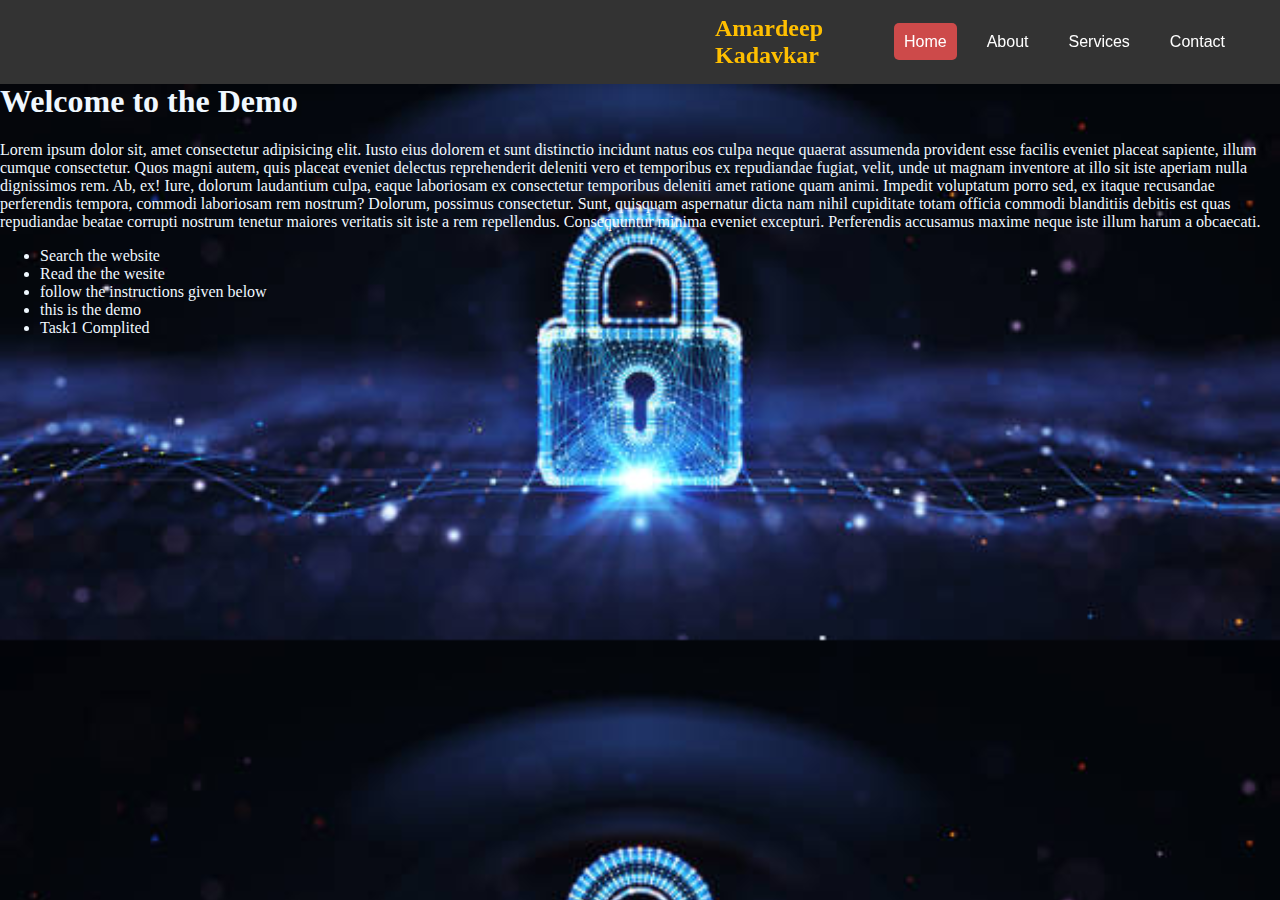
<file: index.html>
<!DOCTYPE html>
<html lang="en">
<head>
    <meta charset="UTF-8">
    <meta name="viewport" content="width=device-width, initial-scale=1.0">
    <link rel="stylesheet" href="styles.css">
    <script src="script.js" defer></script>
    <title>Interactive Navigation Menu</title>
</head>
<body>
    <br>
    <!-- Navigation Menu -->
    <nav>
        <!-- <div><img src="images.jpg" alt="Amardeep Kadavkar"></div> -->
        <div class="logo">Amardeep Kadavkar</div>
        <div class="menu-toggle">&#9776;</div>
        <ul class="nav-list">
            <li><a href="#" class="active">Home</a></li>
            <li><a href="#">About</a></li>
            <li><a href="#">Services</a></li>
            <li><a href="#">Contact</a></li>
        </ul>
    </nav>

    <!-- Content for Demo -->
    <section id="decoration">
        <h1>Welcome to the Demo</h1>
        <p>Lorem ipsum dolor sit, amet consectetur adipisicing elit. Iusto eius dolorem et sunt distinctio incidunt natus eos culpa neque quaerat assumenda provident esse facilis eveniet placeat sapiente, illum cumque consectetur.
        Quos magni autem, quis placeat eveniet delectus reprehenderit deleniti vero et temporibus ex repudiandae fugiat, velit, unde ut magnam inventore at illo sit iste aperiam nulla dignissimos rem. Ab, ex!
        Iure, dolorum laudantium culpa, eaque laboriosam ex consectetur temporibus deleniti amet ratione quam animi. Impedit voluptatum porro sed, ex itaque recusandae perferendis tempora, commodi laboriosam rem nostrum? Dolorum, possimus consectetur.
        Sunt, quisquam aspernatur dicta nam nihil cupiditate totam officia commodi blanditiis debitis est quas repudiandae beatae corrupti nostrum tenetur maiores veritatis sit iste a rem repellendus. Consequuntur minima eveniet excepturi.
        Perferendis accusamus maxime neque iste illum harum a obcaecati.</p>

    <ul>
        <li> Search the website </li>
        <li> Read the the wesite </li>
        <li> follow the instructions given below </li>
        <li> this is the demo </li>
        <li> Task1 Complited</li>

    </ul>
    </section>
</body>
</html>
</file>
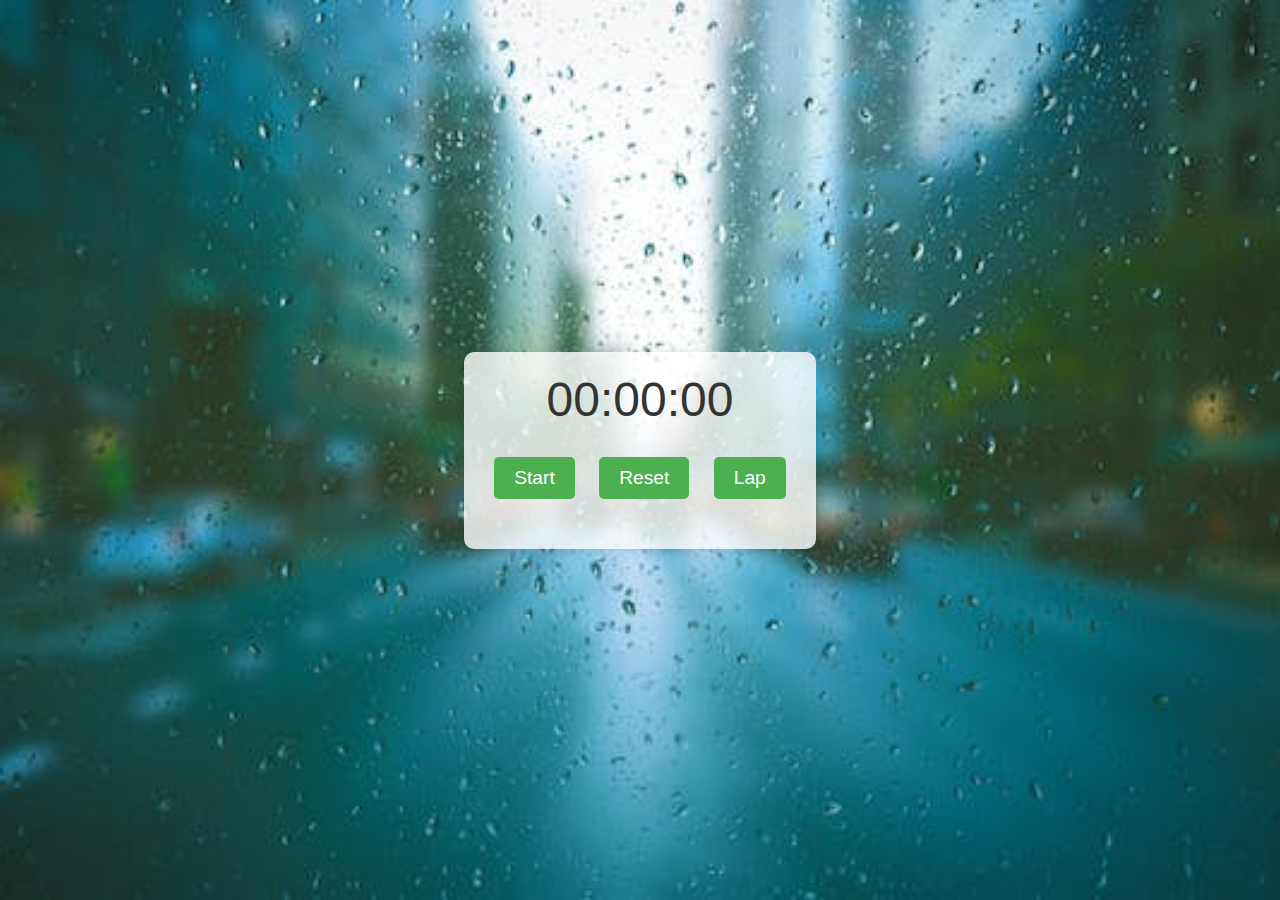
<file: index1.html>
<!DOCTYPE html>
<html lang="en">
<head>
    <meta charset="UTF-8">
    <meta name="viewport" content="width=device-width, initial-scale=1.0">
    <link rel="stylesheet" href="style1.css">
    <title>Stopwatch</title>
</head>
<body>
    <div class="stopwatch-container">
        <div id="display">00:00:00</div>
        <button id="startStopBtn" onclick="startStop()">Start</button>
        <button id="resetBtn" onclick="reset()">Reset</button>
        <button id="lapBtn" onclick="lap()">Lap</button>
        <ul id="laps"></ul>
    </div>
    <script src="Script1.js"></script>
</body>
</html>
</file>
<file: styles.css>
body {
  margin: 0;
  font-family: 'Segoe UI', Tahoma, Geneva, Verdana, sans-serif;
  background-image: url(new1.jpg);
  background-size: cover;
}

/* Navigation Menu Styles */
nav {
  display: flex;
  align-items: center;
  justify-content: space-between;
  position: fixed;
  top: 0;
  width: 100%;
  background-color: #333;
  padding: 15px;
  box-shadow: 0 4px 6px rgba(0, 0, 0, 0.1);
  z-index: 1000;
  transition: background-color 0.3s ease;
}

.logo {
  color: #FFBF00;
  font-size: 1.5em;
  justify-content: center;
  align-content: center;
  font-family: cursive;
  margin-left: 700px;
  font-weight: bold;
}

.menu-toggle {
  display: none;
  cursor: pointer;
  font-size: 1.5em;
  color: white;
}

.nav-list {
  list-style: none;
  display: flex;
  margin: 0;
  padding: 0;
  margin-right: 50px;
}

.nav-list li {
  margin: 0 10px;
}

nav a {
  color: white;
  text-decoration: none;
  padding: 10px;
  border-radius: 5px;
  transition: background-color 0.3s ease, color 0.3s ease;
}

nav a.active {
  background-color: #cd4a4a;
}
nav a:hover {
  background-color: aliceblue;
}

#decoration{
  font-family: 'Times New Roman', Times, serif;
  font-weight: 200;
  font-size: medium;
  margin-top: 65px;
  color: aliceblue;
}

/* Responsive Styles */
@media (max-width: 768px) {
  .menu-toggle {
      display: block;
  }

  .nav-list {
      display: none;
      flex-direction: column;
      position: absolute;
      top: 60px;
      left: 0;
      width: 100%;
      background-color: #3D3D3D;
      
      box-shadow: 0 4px 6px rgba(0, 0, 0, 0.1);
  }

  .nav-list.show {
      display: flex;
  }

  .nav-list li {
      margin: 10px;
  }
}
</file>
<file: style1.css>
body {
  font-family: 'Arial', sans-serif;
  display: flex;
  align-items: center;
  justify-content: center;
  height: 100vh;
  margin: 0;
  background: url('124.jpeg') center/cover no-repeat; /* Replace 'your-image-url.jpg' with the actual image URL */
}

.stopwatch-container {
  text-align: center;
  background-color: rgba(255, 255, 255, 0.8); /* Adding some transparency to the container */
  border-radius: 10px;
  box-shadow: 0 0 10px rgba(0, 0, 0, 0.1);
  padding: 20px;
  max-width: 800px;
  margin: 0 auto;
}

#display {
  font-size: 3em;
  margin-bottom: 20px;
  color: #333;
}

button {
  font-size: 1.2em;
  margin: 10px;
  padding: 10px 20px;
  background-color: #4CAF50;
  color: #fff;
  border: none;
  border-radius: 5px;
  cursor: pointer;
}

button:hover {
  background-color: #45a049;
}

ul {
  list-style: none;
  padding: 0;
  margin-top: 20px;
}

li {
  font-size: 1.2em;
  margin-bottom: 5px;
  color: #555;
}
</file>
